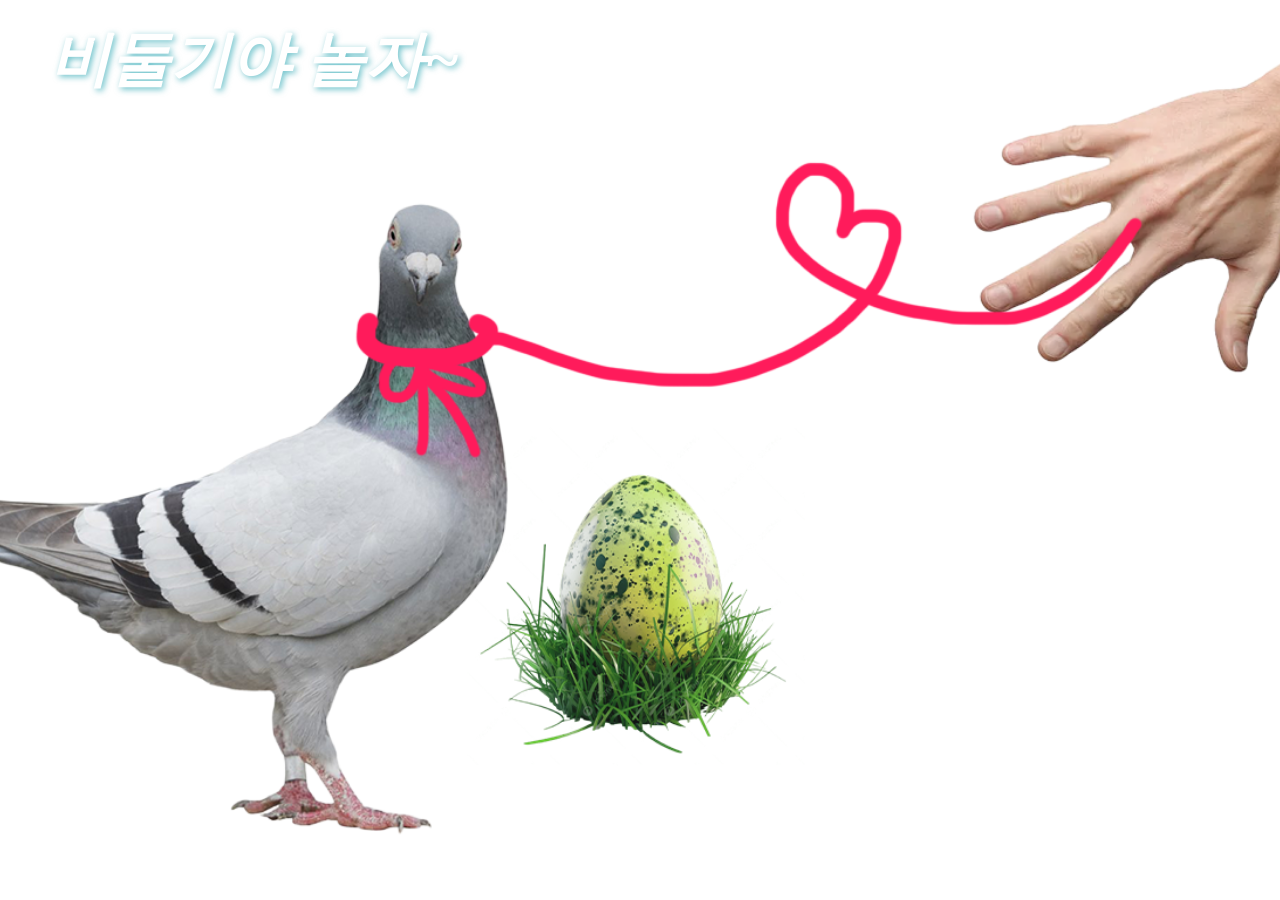
<file: index.html>
<!doctype html>
<html lang="en">
  <head>
    <meta charset="UTF-8" />
    <meta name="viewport" content="width=device-width, initial-scale=1.0" />
    <title>Pigeon</title>
    <style>
      * {
        margin: 0;
        padding: 0;
        box-sizing: border-box;
      }
      body {
        width: 100vw;
        height: 100vh;
        overflow: hidden;
        background: #fff;
      }
      .image-stack {
        position: relative;
        width: 100%;
        height: 100%;
      }
      .image-stack img {
        position: absolute;
        top: 0;
        left: 0;
        width: 100%;
        height: 100%;
        object-fit: cover;
      }
      .layer-hand {
        z-index: 1;
      }
      .image-stack .layer-egg {
        z-index: 5;
        cursor: pointer;
        width: 500px;
        height: auto;
        top: 400px;
        right: 400px;
        left: unset;
      }
      .layer-pigeon {
        z-index: 3;
        pointer-events: none;
      }
      .pigeon-click {
        position: absolute;
        z-index: 4;
        cursor: pointer;
        top: 10%;
        left: 30%;
        width: 40%;
        height: 70%;
      }
      .image-stack h1 {
        position: absolute;
        z-index: 10;
        text-align: left;
        top: 20px;
        left: 50px;
        color: white;
        font-style: italic;
        font-size: 60px;
        text-shadow: 2px 2px 6px rgba(1, 148, 164, 0.6);
      }
    </style>
  </head>
  <body>
    <div class="image-stack">
      <h1>비둘기야 놀자~</h1>
      <img class="layer-hand" src="hand.png" alt="손" />
      <img
        class="layer-egg"
        src="egg.png"
        alt="알"
        onclick="location.href = 'egg/index.html'"
      />
      <img class="layer-pigeon" src="mainPigeon.png" alt="비둘기" />
      <div
        class="pigeon-click"
        onclick="location.href = 'pigeon/index.html'"
      ></div>
    </div>
  </body>
</html>
</file>
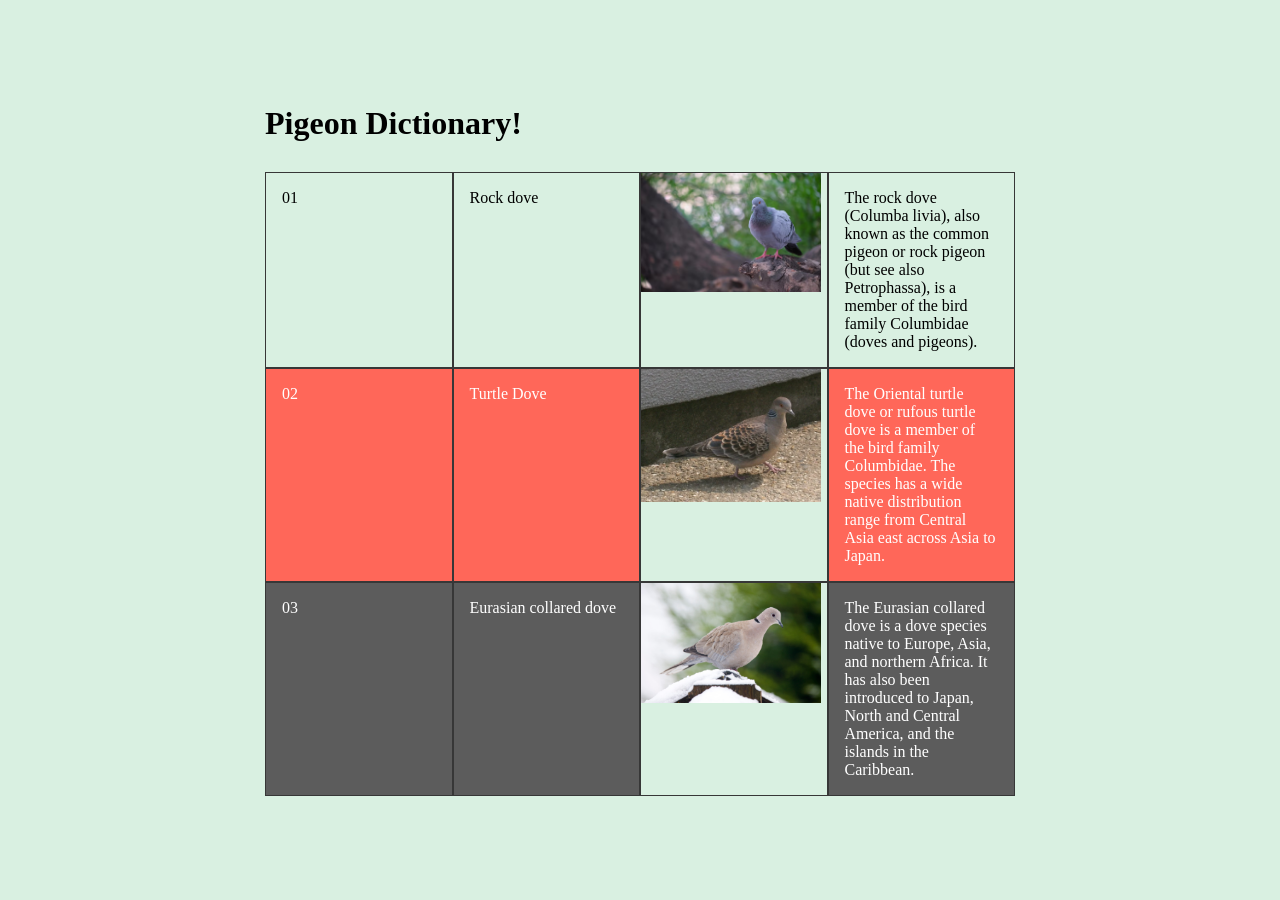
<file: egg/index.html>
<!doctype html>
<html lang="en">
  <head>
    <meta name="viewport" content="width=device-width, initial-scale=1.0" />
    <title>Css Grid</title>
    <link rel="stylesheet" href="style.css" />
  </head>
  <body>
    <div class="container">
      <h1>Pigeon Dictionary!</h1>

      <div class="table">
        <div class="row1">01</div>
        <div class="row1">Rock dove</div>
        <div class="row1_1">
          <img src="pigeon001.avif" width="180px" alt="pigeon image" />
        </div>
        <div class="row1">
          The rock dove (Columba livia), also known as the common pigeon or rock
          pigeon (but see also Petrophassa), is a member of the bird family
          Columbidae (doves and pigeons).
        </div>

        <div class="row2">02</div>
        <div class="row2">Turtle Dove</div>
        <div class="row1_1">
          <img src="pigeon002.webp" width="180px" alt="pigeon image" />
        </div>
        <div class="row2">
          The Oriental turtle dove or rufous turtle dove is a member of the bird
          family Columbidae. The species has a wide native distribution range
          from Central Asia east across Asia to Japan.
        </div>

        <div class="row3">03</div>
        <div class="row3">Eurasian collared dove</div>
        <div class="row1_1">
          <img src="pigeon003.jpg" width="180px" alt="pigeon image" />
        </div>
        <div class="row3">
          The Eurasian collared dove is a dove species native to Europe, Asia,
          and northern Africa. It has also been introduced to Japan, North and
          Central America, and the islands in the Caribbean.
        </div>
      </div>
    </div>
  </body>
</html>
</file>
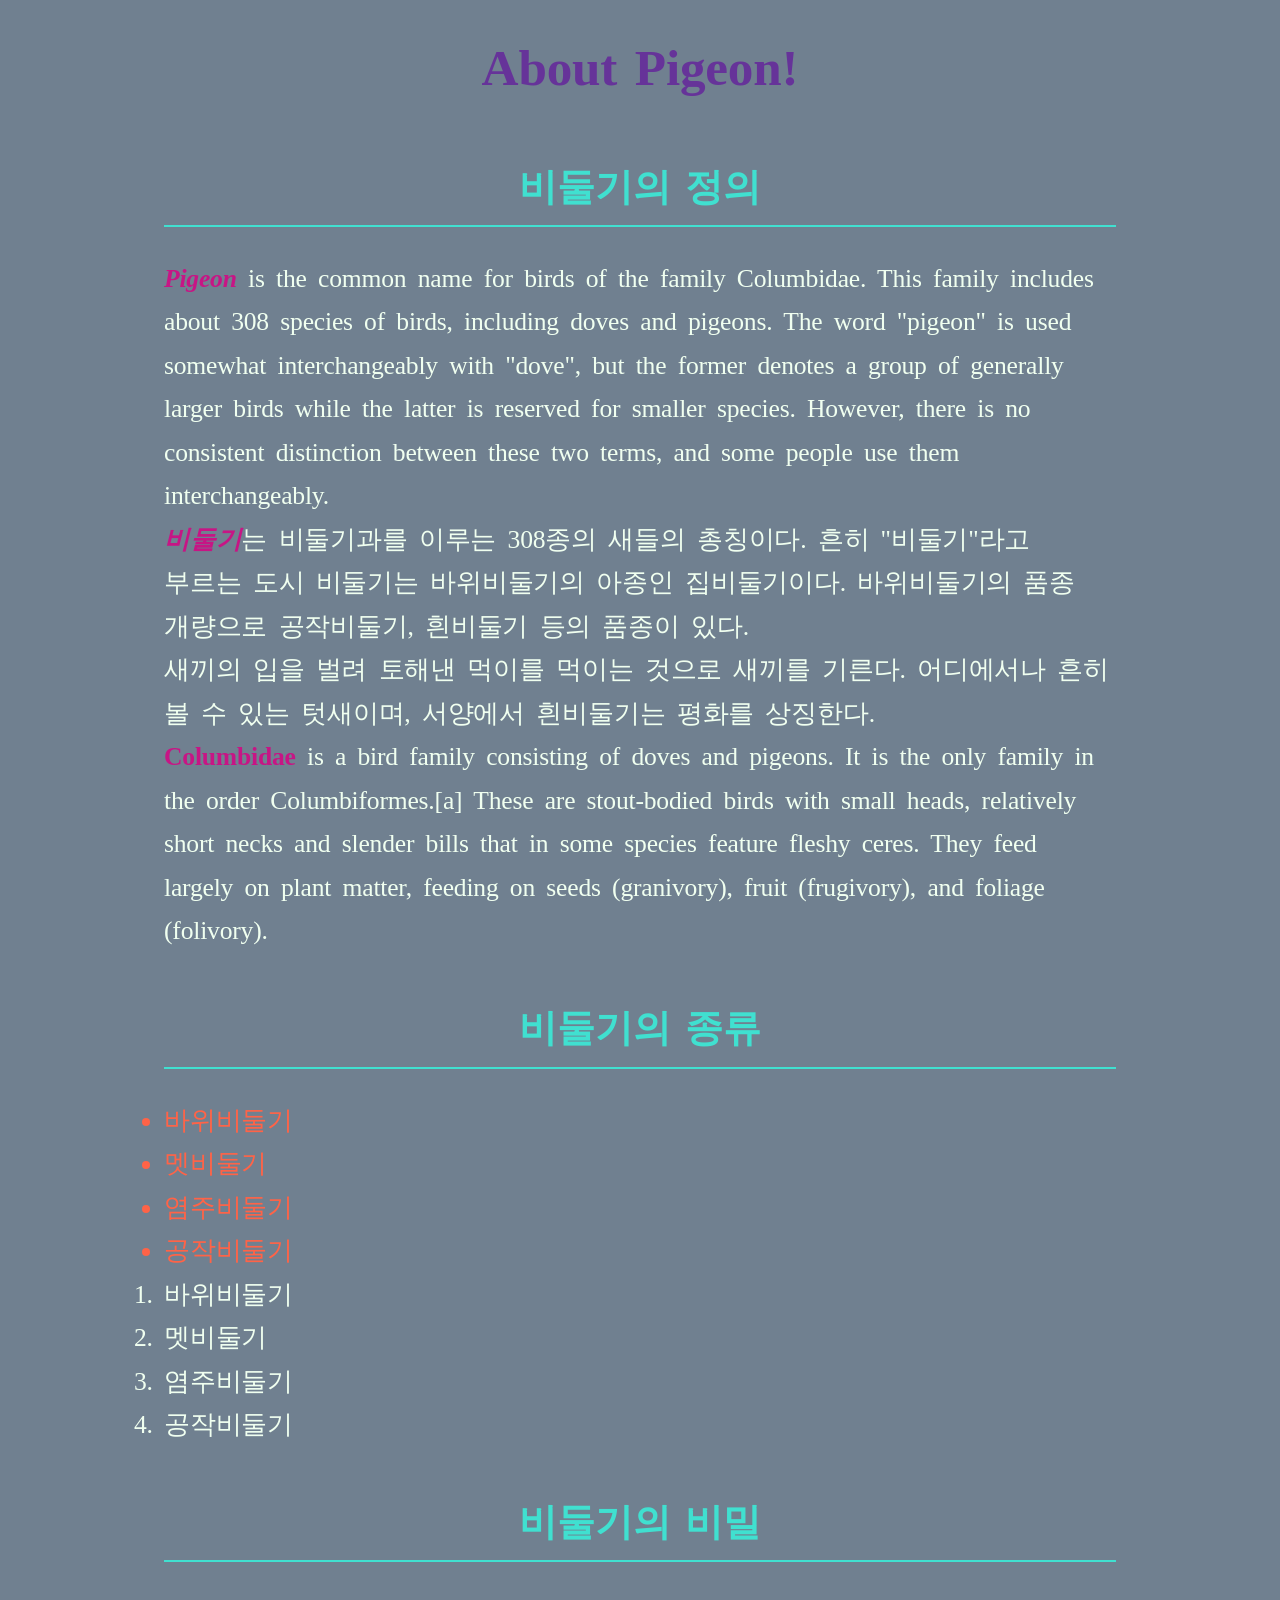
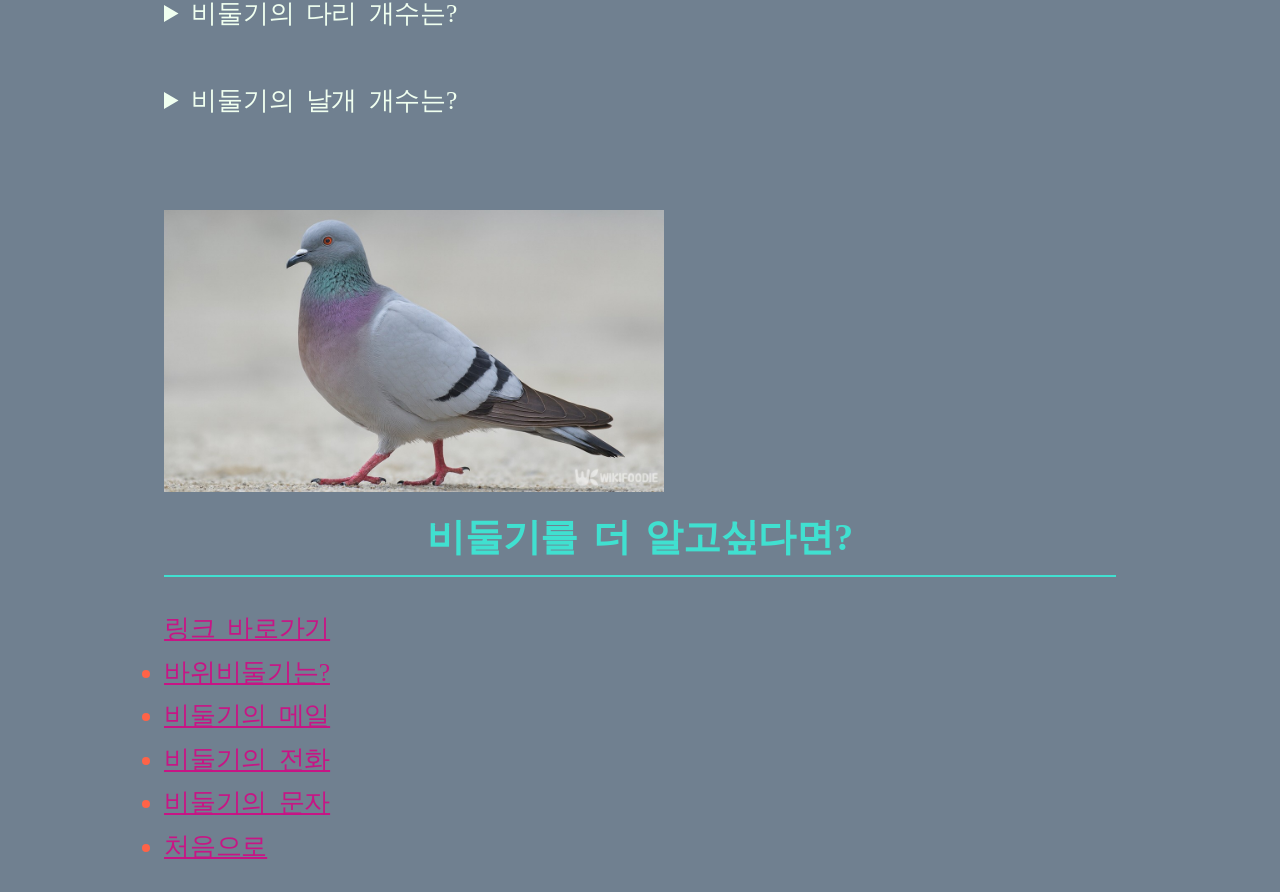
<file: pigeon/index.html>
<!doctype html>
<html lang="en">
  <head>
    <meta charset="UTF-8" />
    <meta name="viewport" content="width=device-width, initial-scale=1.0" />
    <link rel="stylesheet" href="style.css" />
    <title>Pigeon</title>
  </head>
  <body>
    <h1>About Pigeon!</h1>
    <br />
    <h2>비둘기의 정의</h2>
    <div id="definition">
      <p>
        <strong><em>Pigeon</em></strong> is the common name for birds of the
        family Columbidae. This family includes about 308 species of birds,
        including doves and pigeons. The word "pigeon" is used somewhat
        interchangeably with "dove", but the former denotes a group of generally
        larger birds while the latter is reserved for smaller species. However,
        there is no consistent distinction between these two terms, and some
        people use them interchangeably.
      </p>
    </div>
    <p>
      <strong><em>비둘기</em></strong
      >는 비둘기과를 이루는 308종의 새들의 총칭이다. 흔히 "비둘기"라고 부르는
      도시 비둘기는 바위비둘기의 아종인 집비둘기이다. 바위비둘기의 품종 개량으로
      공작비둘기, 흰비둘기 등의 품종이 있다. <br />
      새끼의 입을 벌려 토해낸 먹이를 먹이는 것으로 새끼를 기른다. 어디에서나
      흔히 볼 수 있는 텃새이며, 서양에서 흰비둘기는 평화를 상징한다.
    </p>
    <p>
      <strong>Columbidae</strong> is a bird family consisting of doves and
      pigeons. It is the only family in the order Columbiformes.[a] These are
      stout-bodied birds with small heads, relatively short necks and slender
      bills that in some species feature fleshy ceres. They feed largely on
      plant matter, feeding on seeds (granivory), fruit (frugivory), and foliage
      (folivory).
    </p>
    <br />
    <h2>비둘기의 종류</h2>
    <ul>
      <li>바위비둘기</li>
      <li>멧비둘기</li>
      <li>염주비둘기</li>
      <li>공작비둘기</li>
    </ul>
    <ol>
      <li>바위비둘기</li>
      <li>멧비둘기</li>
      <li>염주비둘기</li>
      <li>공작비둘기</li>
    </ol>
    <br />
    <h2>비둘기의 비밀</h2>
    <details>
      <summary>비둘기의 다리 개수는?</summary>
      <p>2개다.</p>
    </details>
    <br />
    <details>
      <summary>비둘기의 날개 개수는?</summary>
      <p>이것도 2개다.</p>
    </details>
    <br />
    <br />
    <img src="source/pigeon.jpg" alt="비둘기" width="500px" />
    <br />
    <h2>비둘기를 더 알고싶다면?</h2>
    <a href="https://ko.wikipedia.org/wiki/비둘기">링크 바로가기</a>
    <ul>
      <li>
        <a href="https://ko.wikipedia.org/wiki/바위비둘기">바위비둘기는?</a>
      </li>
      <li>
        <a href="mailto:annsangmin02@gmail.com">비둘기의 메일</a>
      </li>
      <li>
        <a href="tel:010-4506-4823">비둘기의 전화</a>
      </li>
      <li>
        <a href="sms:010-4506-4823">비둘기의 문자</a>
      </li>
      <li>
        <a href="#top">처음으로</a>
      </li>
    </ul>
  </body>
</html>
</file>
<file: egg/style.css>
* {
  margin: 0;
  padding: 0;
  box-sizing: border-box;
}

body {
  display: flex;
  justify-content: center;
  align-items: center;
  height: 100vh;
  background-color: #d9f0e1;
}

.table {
  padding-top: 30px;
  display: grid;
  grid-template-columns: repeat(4, 1fr);
  gap: 0;
  width: 100%;
  text-align: left;
  max-width: 750px;
  word-break: none;
}

.row1 {
  padding: 16px;
  border: 1px solid #373737;
}

.row1_1 {
  padding: 0px;
  overflow: hidden;
  border: 1px solid #373737;
}

.row2 {
  padding: 16px;
  border: 1px solid #373737;
  background-color: #ff6759;
  color: white;
}

.row3 {
  padding: 16px;
  background-color: #5c5c5c;
  color: white;
  border: 1px solid #373737;
}

.row4 {
  padding: 16px;
  border: 1px solid #373737;
}

.null {
  background-color: #373737;
}
</file>
<file: pigeon/style.css>
* {
  margin: 0;
  padding: 0;
  box-sizing: border-box;
}

body {
  background: SlateGray;
  color: HoneyDew;
  font-size: 2vw;
  letter-spacing: -0.2px;
  word-spacing: 0.2em;
  line-height: 1.7;
  text-align: left;
  word-break: keep-all;
  padding: 24px;
  max-width: 1000px;
  margin: 0 auto;
}

h1,
h2,
h3,
h4,
h5,
h6 {
  text-align: center;
  color: RebeccaPurple;
}

h2 {
  border-bottom: 2px solid turquoise;
  color: turquoise;
  padding-bottom: 5px;
  margin-bottom: 30px;
}

.definition {
  color: blue;
}

ul li {
  color: tomato;
}

strong {
  color: MediumVioletRed;
}

a {
  color: MediumVioletRed;
}

a:hover {
  color: blue;
}
</file>
